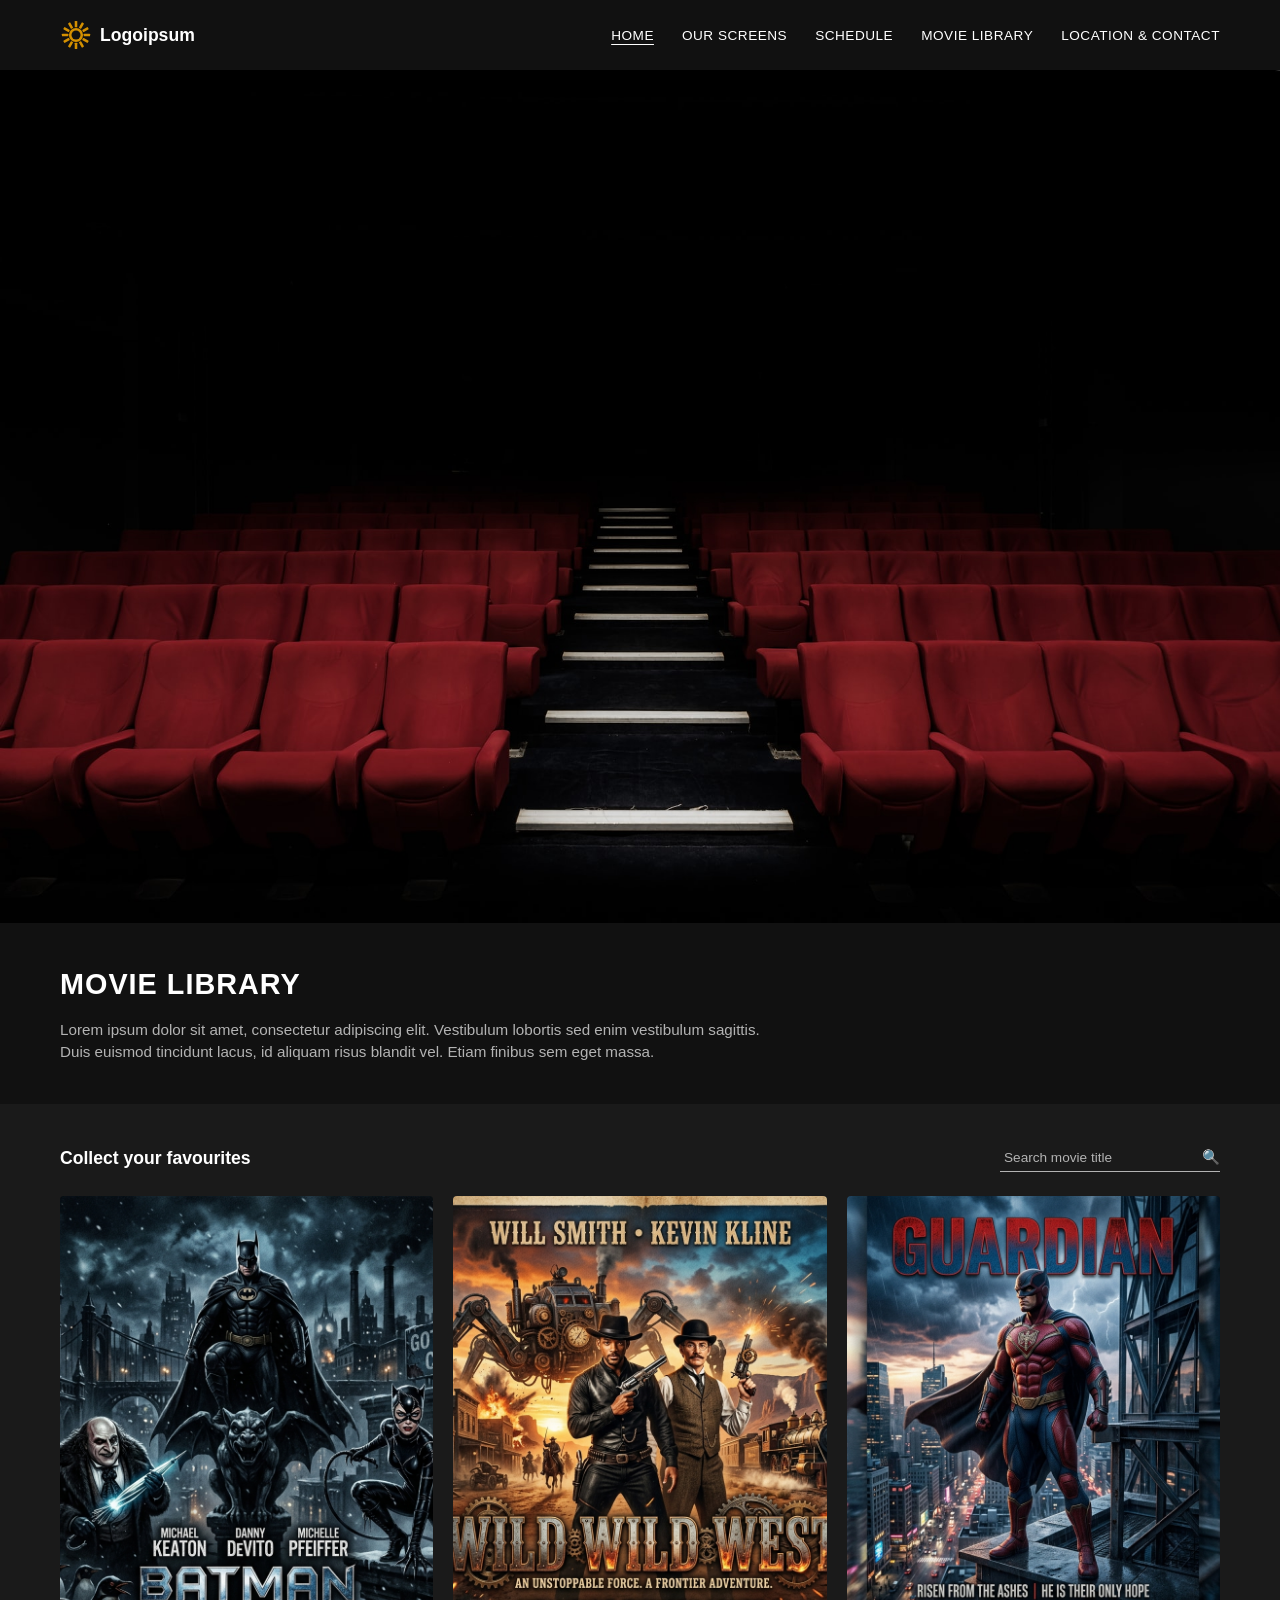
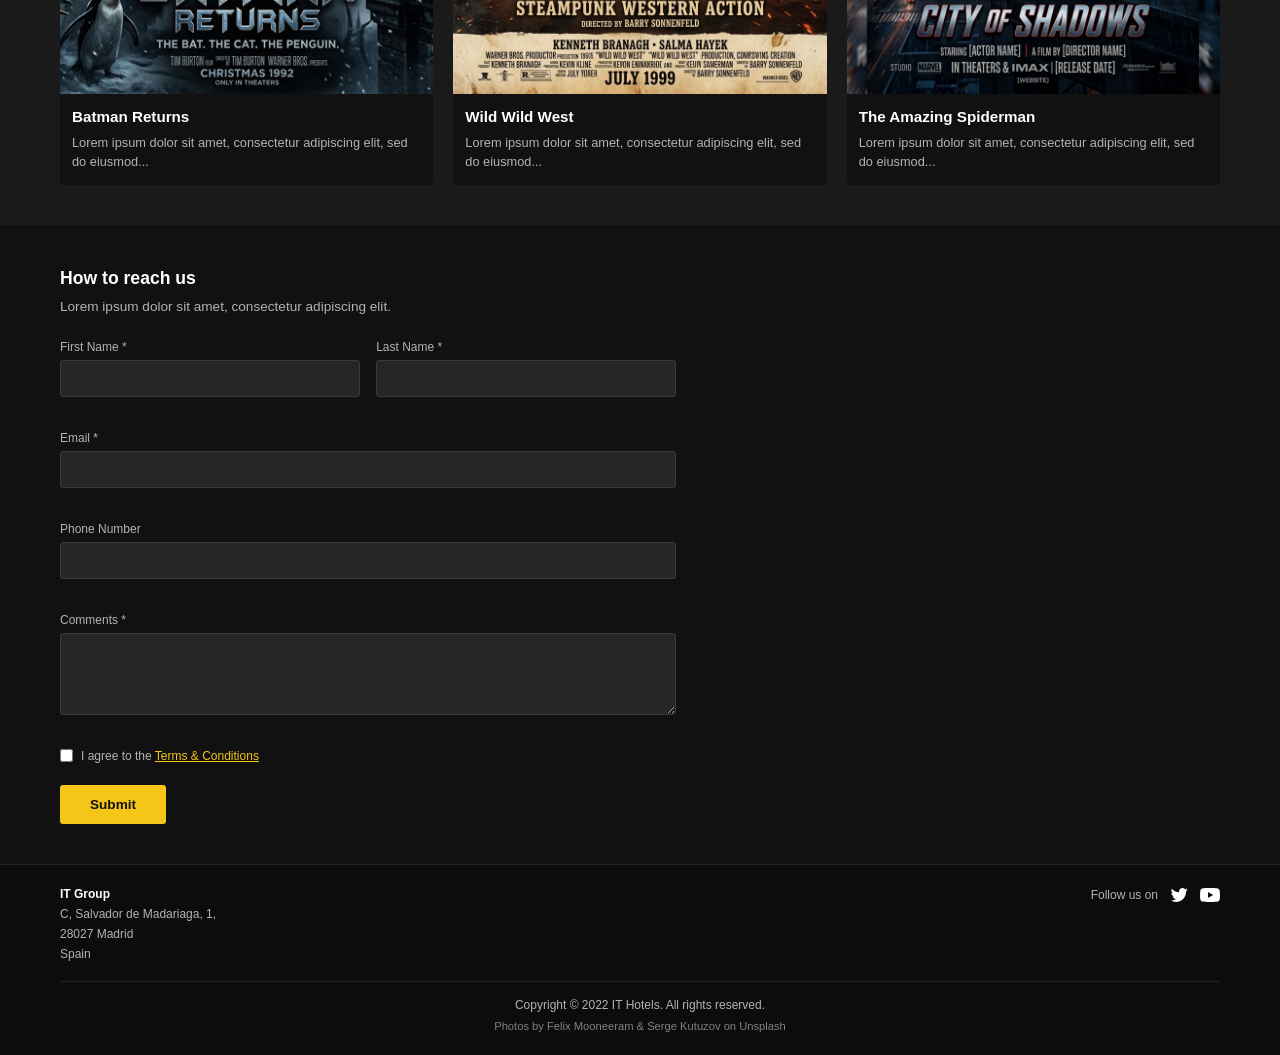
<file: movie-library/index.html>
<!doctype html>
<html lang="en">
  <head>
    <meta charset="UTF-8" />
    <meta name="viewport" content="width=device-width, initial-scale=1.0" />
    <title>Movie Library</title>
    <link rel="stylesheet" href="css/style.css" />
  </head>
  <body>
    <!-- ===== HEADER ===== -->
    <header class="site-header">
      <div class="container header-inner">
        <a href="#" class="logo">
          <img
            src="assets/images/logo.svg"
            alt="Logoipsum"
            onerror="this.style.display = 'none'"
          />
          <span>Logoipsum</span>
        </a>

        <nav class="main-nav" id="main-nav">
          <ul>
            <li><a href="index.html" class="is-active">Home</a></li>
            <li><a href="our-screens.html">Our Screens</a></li>
            <li><a href="schedule.html">Schedule</a></li>
            <li><a href="movie-library.html">Movie Library</a></li>
            <li><a href="location-contact.html">Location &amp; Contact</a></li>
          </ul>
        </nav>

        <button
          class="hamburger"
          id="hamburger-btn"
          aria-label="Open menu"
          aria-expanded="false"
          aria-controls="main-nav"
        >
          <span></span>
          <span></span>
          <span></span>
        </button>
      </div>
    </header>

    <!-- ===== MAIN VISUAL ===== -->
    <section class="main-visual">
      <img
        src="assets/images/cba0d8d907535d142b6c06bbac8f9586c64203f1.jpg"
        alt="Cinema banner"
      />
    </section>

    <!-- ===== SITE INTRODUCTION ===== -->
    <section class="site-intro">
      <div class="container">
        <h1>MOVIE LIBRARY</h1>
        <p>
          Lorem ipsum dolor sit amet, consectetur adipiscing elit. Vestibulum
          lobortis sed enim vestibulum sagittis. Duis euismod tincidunt lacus,
          id aliquam risus blandit vel. Etiam finibus sem eget massa.
        </p>
      </div>
    </section>

    <!-- ===== COLLECT YOUR FAVOURITES ===== -->
    <section class="favourites">
      <div class="container">
        <div class="favourites-header">
          <h2>Collect your favourites</h2>
          <div class="search-box">
            <input
              type="text"
              id="movie-search"
              placeholder="Search movie title"
              autocomplete="off"
            />
            <button type="button" id="search-btn" aria-label="Search">
              🔍
            </button>
          </div>
        </div>

        <!-- Live search results dropdown (populated by JS from TVMaze API) -->
        <div class="search-results" id="search-results" hidden></div>

        <div class="movie-grid" id="movie-grid">
          <div class="movie-card" data-static="true">
            <div class="movie-card-image">
              <img
                src="assets/images/batman-returns.jpg"
                alt="Batman Returns"
                onerror="
                  this.src =
                    'https://via.placeholder.com/300x400/222/999?text=Batman+Returns'
                "
              />
            </div>
            <h3>Batman Returns</h3>
            <p>
              Lorem ipsum dolor sit amet, consectetur adipiscing elit, sed do
              eiusmod...
            </p>
          </div>

          <div class="movie-card" data-static="true">
            <div class="movie-card-image">
              <img
                src="assets/images/wild-wild-west.jpg"
                alt="Wild Wild West"
                onerror="
                  this.src =
                    'https://via.placeholder.com/300x400/222/999?text=Wild+Wild+West'
                "
              />
            </div>
            <h3>Wild Wild West</h3>
            <p>
              Lorem ipsum dolor sit amet, consectetur adipiscing elit, sed do
              eiusmod...
            </p>
          </div>

          <div class="movie-card" data-static="true">
            <div class="movie-card-image">
              <img
                src="assets/images/amazing-spiderman.jpg"
                alt="The Amazing Spiderman"
                onerror="
                  this.src =
                    'https://via.placeholder.com/300x400/222/999?text=Amazing+Spiderman'
                "
              />
            </div>
            <h3>The Amazing Spiderman</h3>
            <p>
              Lorem ipsum dolor sit amet, consectetur adipiscing elit, sed do
              eiusmod...
            </p>
          </div>

          <!-- Movies added from search results get appended here by JS -->
        </div>
      </div>
    </section>

    <!-- ===== CONTACT US ===== -->
    <section class="contact-us">
      <div class="container contact-grid">
        <div class="contact-form-wrap">
          <h2>How to reach us</h2>
          <p class="contact-subtitle">
            Lorem ipsum dolor sit amet, consectetur adipiscing elit.
          </p>

          <form id="contact-form" novalidate>
            <div class="form-row">
              <div class="form-group">
                <label for="first-name">First Name *</label>
                <input type="text" id="first-name" name="firstName" required />
                <span class="error-message" id="error-first-name"></span>
              </div>
              <div class="form-group">
                <label for="last-name">Last Name *</label>
                <input type="text" id="last-name" name="lastName" required />
                <span class="error-message" id="error-last-name"></span>
              </div>
            </div>

            <div class="form-group">
              <label for="email">Email *</label>
              <input type="email" id="email" name="email" required />
              <span class="error-message" id="error-email"></span>
            </div>

            <div class="form-group">
              <label for="phone">Phone Number</label>
              <input type="tel" id="phone" name="phone" />
              <span class="error-message" id="error-phone"></span>
            </div>

            <div class="form-group">
              <label for="comments">Comments *</label>
              <textarea
                id="comments"
                name="comments"
                rows="4"
                required
              ></textarea>
              <span class="error-message" id="error-comments"></span>
            </div>

            <div class="form-group checkbox-group">
              <input type="checkbox" id="terms" name="terms" required />
              <label for="terms"
                >I agree to the
                <a
                  href="terms-and-conditions.html"
                  target="_blank"
                  rel="noopener"
                  >Terms &amp; Conditions</a
                ></label
              >
              <span class="error-message" id="error-terms"></span>
            </div>

            <button type="submit" class="btn-submit">Submit</button>

            <p class="form-status" id="form-status" hidden></p>
          </form>
        </div>

        <div class="contact-map-wrap">
          <iframe
            title="eBEYONDS location"
            src="https://www.google.com/maps?q=6.8448775,79.940426&z=16&output=embed"
            width="100%"
            height="100%"
            style="border: 0"
            allowfullscreen=""
            loading="lazy"
            referrerpolicy="no-referrer-when-downgrade"
          >
          </iframe>
        </div>
      </div>
    </section>

    <!-- ===== FOOTER ===== -->
    <footer class="site-footer">
    <div class="container">
      <div class="footer-top">
        <div class="footer-address">
          <p class="footer-company">IT Group</p>
          <p>C, Salvador de Madariaga, 1,</p>
          <p>28027 Madrid</p>
          <p>Spain</p>
        </div>

        <div class="footer-social">
          <span class="footer-social-label">Follow us on</span>
          <a href="https://x.com/ebeyonds" target="_blank" rel="noopener" aria-label="Twitter">
            <svg viewBox="0 0 24 24" width="18" height="18" fill="currentColor"><path d="M23.643 4.937c-.835.37-1.732.62-2.675.733.962-.576 1.7-1.49 2.048-2.578-.9.534-1.897.922-2.958 1.13-.85-.904-2.06-1.47-3.4-1.47-2.572 0-4.658 2.086-4.658 4.66 0 .364.042.718.12 1.06-3.873-.195-7.304-2.05-9.602-4.868-.4.69-.63 1.49-.63 2.342 0 1.616.823 3.043 2.072 3.878-.764-.025-1.482-.234-2.11-.583v.06c0 2.257 1.605 4.14 3.737 4.568-.392.106-.803.162-1.227.162-.3 0-.593-.028-.877-.082.593 1.85 2.313 3.198 4.352 3.234-1.595 1.25-3.604 1.995-5.786 1.995-.376 0-.747-.022-1.112-.065 2.062 1.323 4.51 2.093 7.14 2.093 8.57 0 13.255-7.098 13.255-13.254 0-.2-.005-.402-.014-.602.91-.658 1.7-1.477 2.323-2.41z"/></svg>
          </a>
          <a href="https://www.youtube.com/@ebeyondsDM" target="_blank" rel="noopener" aria-label="YouTube">
            <svg viewBox="0 0 24 24" width="20" height="20" fill="currentColor"><path d="M23.5 6.2a3.02 3.02 0 0 0-2.12-2.14C19.5 3.5 12 3.5 12 3.5s-7.5 0-9.38.56A3.02 3.02 0 0 0 .5 6.2 31.6 31.6 0 0 0 0 12a31.6 31.6 0 0 0 .5 5.8 3.02 3.02 0 0 0 2.12 2.14C4.5 20.5 12 20.5 12 20.5s7.5 0 9.38-.56a3.02 3.02 0 0 0 2.12-2.14A31.6 31.6 0 0 0 24 12a31.6 31.6 0 0 0-.5-5.8ZM9.6 15.6V8.4L15.8 12l-6.2 3.6Z"/></svg>
          </a>
        </div>
      </div>

      <div class="footer-bottom">
        <p>Copyright &copy; 2022 IT Hotels. All rights reserved.</p>
        <p class="footer-credits">Photos by Felix Mooneeram &amp; Serge Kutuzov on Unsplash</p>
      </div>
    </div>
  </footer>

    <script src="js/main.js"></script>
  </body>
</html>
</file>
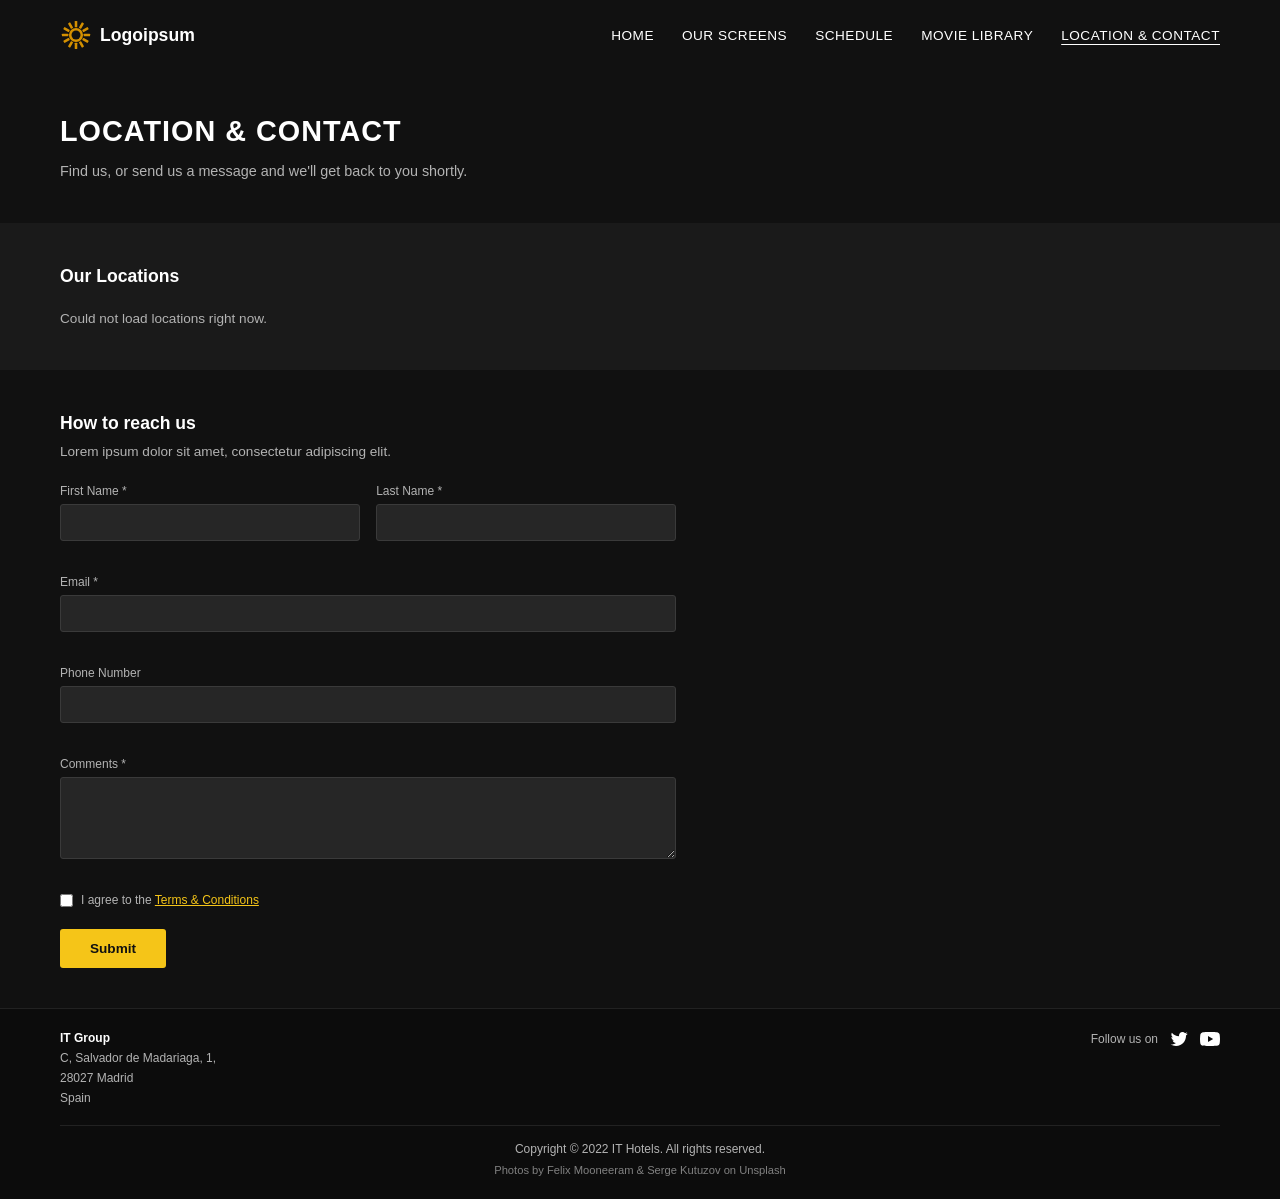
<file: movie-library/location-contact.html>
<!doctype html>
<html lang="en">
  <head>
    <meta charset="UTF-8" />
    <meta name="viewport" content="width=device-width, initial-scale=1.0" />
    <title>Location & Contact - Movie Library</title>
    <link rel="stylesheet" href="css/style.css" />
  </head>
  <body>
    <!-- ===== HEADER ===== -->
    <header class="site-header">
      <div class="container header-inner">
        <a href="index.html" class="logo">
          <img
            src="assets/images/logo.svg"
            alt="Logoipsum"
            onerror="this.style.display = 'none'"
          />
          <span>Logoipsum</span>
        </a>

        <nav class="main-nav" id="main-nav">
          <ul>
            <li><a href="index.html">Home</a></li>
            <li><a href="our-screens.html">Our Screens</a></li>
            <li><a href="schedule.html">Schedule</a></li>
            <li><a href="index.html">Movie Library</a></li>
            <li>
              <a href="location-contact.html" class="is-active"
                >Location &amp; Contact</a
              >
            </li>
          </ul>
        </nav>

        <button
          class="hamburger"
          id="hamburger-btn"
          aria-label="Open menu"
          aria-expanded="false"
          aria-controls="main-nav"
        >
          <span></span>
          <span></span>
          <span></span>
        </button>
      </div>
    </header>

    <!-- ===== PAGE TITLE ===== -->
    <section class="page-title">
      <div class="container">
        <h1>LOCATION &amp; CONTACT</h1>
        <p>Find us, or send us a message and we'll get back to you shortly.</p>
      </div>
    </section>

    <!-- ===== OUR LOCATIONS ===== -->
    <section class="locations-list-section">
      <div class="container">
        <h2>Our Locations</h2>
        <div class="locations-list" id="locations-list">
          <p class="locations-loading">Loading locations...</p>
        </div>
      </div>
    </section>

    <!-- ===== CONTACT FORM + MAP ===== -->
    <section class="contact-us">
      <div class="container contact-grid">
        <div class="contact-form-wrap">
          <h2>How to reach us</h2>
          <p class="contact-subtitle">
            Lorem ipsum dolor sit amet, consectetur adipiscing elit.
          </p>

          <form id="contact-form" novalidate>
            <div class="form-row">
              <div class="form-group">
                <label for="first-name">First Name *</label>
                <input type="text" id="first-name" name="firstName" required />
                <span class="error-message" id="error-first-name"></span>
              </div>
              <div class="form-group">
                <label for="last-name">Last Name *</label>
                <input type="text" id="last-name" name="lastName" required />
                <span class="error-message" id="error-last-name"></span>
              </div>
            </div>

            <div class="form-group">
              <label for="email">Email *</label>
              <input type="email" id="email" name="email" required />
              <span class="error-message" id="error-email"></span>
            </div>

            <div class="form-group">
              <label for="phone">Phone Number</label>
              <input type="tel" id="phone" name="phone" />
              <span class="error-message" id="error-phone"></span>
            </div>

            <div class="form-group">
              <label for="comments">Comments *</label>
              <textarea
                id="comments"
                name="comments"
                rows="4"
                required
              ></textarea>
              <span class="error-message" id="error-comments"></span>
            </div>

            <div class="form-group checkbox-group">
              <input type="checkbox" id="terms" name="terms" required />
              <label for="terms"
                >I agree to the
                <a
                  href="terms-and-conditions.html"
                  target="_blank"
                  rel="noopener"
                  >Terms &amp; Conditions</a
                ></label
              >
              <span class="error-message" id="error-terms"></span>
            </div>

            <button type="submit" class="btn-submit">Submit</button>

            <p class="form-status" id="form-status" hidden></p>
          </form>
        </div>

        <div class="contact-map-wrap">
          <iframe
            id="location-map"
            title="Map"
            src="https://www.google.com/maps?q=6.8448775,79.940426&z=16&output=embed"
            width="100%"
            height="100%"
            style="border: 0"
            allowfullscreen=""
            loading="lazy"
            referrerpolicy="no-referrer-when-downgrade"
          >
          </iframe>
        </div>
      </div>
    </section>

    <!-- ===== FOOTER ===== -->
    <footer class="site-footer">
      <div class="container">
        <div class="footer-top">
          <div class="footer-address">
            <p class="footer-company">IT Group</p>
            <p>C, Salvador de Madariaga, 1,</p>
            <p>28027 Madrid</p>
            <p>Spain</p>
          </div>

          <div class="footer-social">
            <span class="footer-social-label">Follow us on</span>
            <a
              href="https://x.com/ebeyonds"
              target="_blank"
              rel="noopener"
              aria-label="Twitter"
            >
              <svg
                viewBox="0 0 24 24"
                width="18"
                height="18"
                fill="currentColor"
              >
                <path
                  d="M23.643 4.937c-.835.37-1.732.62-2.675.733.962-.576 1.7-1.49 2.048-2.578-.9.534-1.897.922-2.958 1.13-.85-.904-2.06-1.47-3.4-1.47-2.572 0-4.658 2.086-4.658 4.66 0 .364.042.718.12 1.06-3.873-.195-7.304-2.05-9.602-4.868-.4.69-.63 1.49-.63 2.342 0 1.616.823 3.043 2.072 3.878-.764-.025-1.482-.234-2.11-.583v.06c0 2.257 1.605 4.14 3.737 4.568-.392.106-.803.162-1.227.162-.3 0-.593-.028-.877-.082.593 1.85 2.313 3.198 4.352 3.234-1.595 1.25-3.604 1.995-5.786 1.995-.376 0-.747-.022-1.112-.065 2.062 1.323 4.51 2.093 7.14 2.093 8.57 0 13.255-7.098 13.255-13.254 0-.2-.005-.402-.014-.602.91-.658 1.7-1.477 2.323-2.41z"
                />
              </svg>
            </a>
            <a
              href="https://www.youtube.com/@ebeyondsDM"
              target="_blank"
              rel="noopener"
              aria-label="YouTube"
            >
              <svg
                viewBox="0 0 24 24"
                width="20"
                height="20"
                fill="currentColor"
              >
                <path
                  d="M23.5 6.2a3.02 3.02 0 0 0-2.12-2.14C19.5 3.5 12 3.5 12 3.5s-7.5 0-9.38.56A3.02 3.02 0 0 0 .5 6.2 31.6 31.6 0 0 0 0 12a31.6 31.6 0 0 0 .5 5.8 3.02 3.02 0 0 0 2.12 2.14C4.5 20.5 12 20.5 12 20.5s7.5 0 9.38-.56a3.02 3.02 0 0 0 2.12-2.14A31.6 31.6 0 0 0 24 12a31.6 31.6 0 0 0-.5-5.8ZM9.6 15.6V8.4L15.8 12l-6.2 3.6Z"
                />
              </svg>
            </a>
          </div>
        </div>

        <div class="footer-bottom">
          <p>Copyright &copy; 2022 IT Hotels. All rights reserved.</p>
          <p class="footer-credits">
            Photos by Felix Mooneeram &amp; Serge Kutuzov on Unsplash
          </p>
        </div>
      </div>
    </footer>

    <script src="js/main.js"></script>
    <script src="js/location.js"></script>
  </body>
</html>
</file>
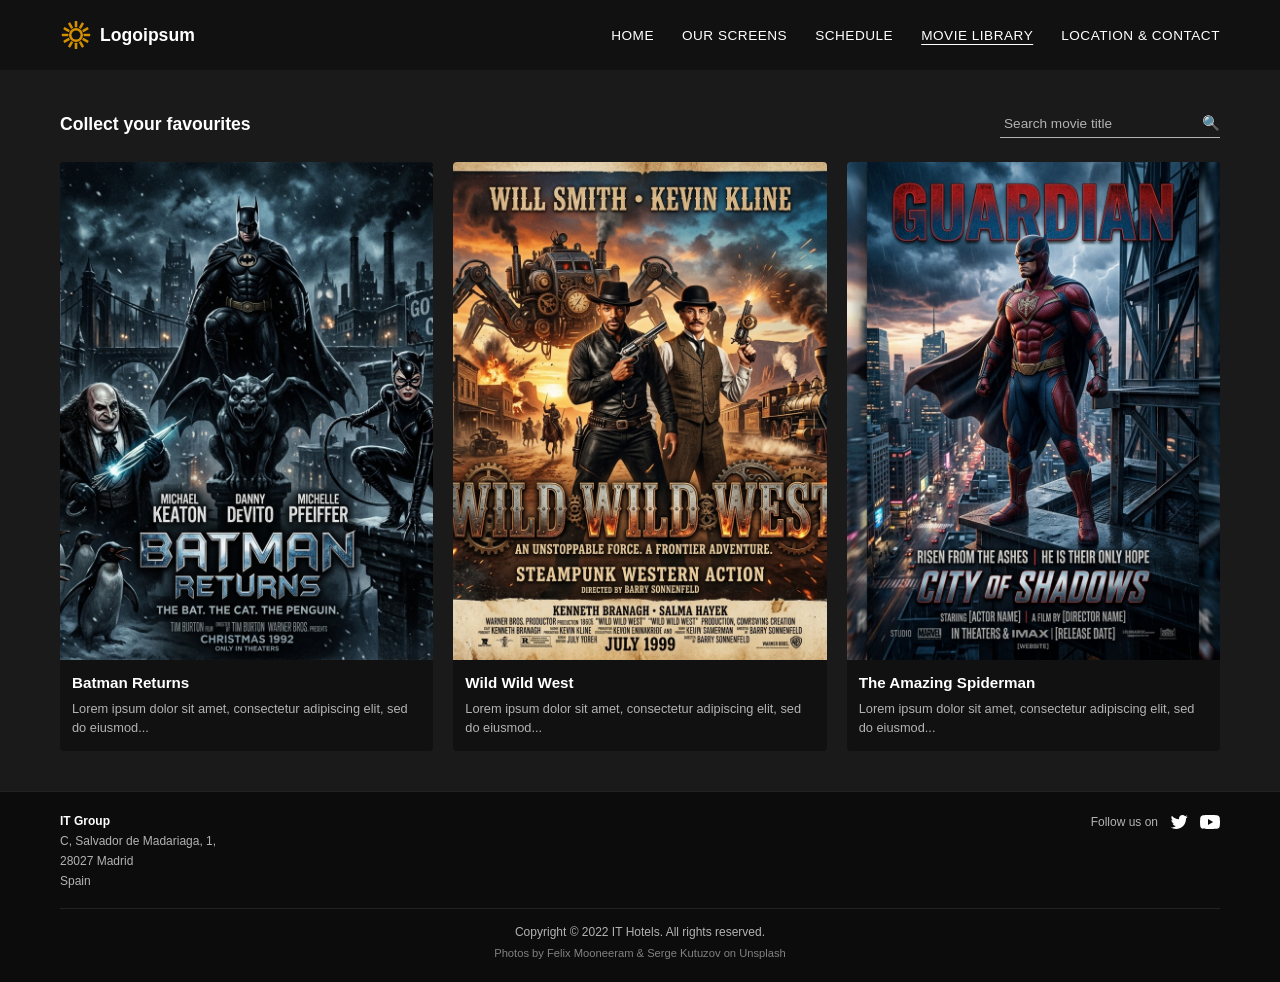
<file: movie-library/movie-library.html>
<!doctype html>
<html lang="en">
  <head>
    <meta charset="UTF-8" />
    <meta name="viewport" content="width=device-width, initial-scale=1.0" />
    <title>Movie Library - Movie Library</title>
    <link rel="stylesheet" href="css/style.css" />
  </head>
  <body>
    <!-- ===== HEADER ===== -->
    <header class="site-header">
      <div class="container header-inner">
        <a href="index.html" class="logo">
          <img
            src="assets/images/logo.svg"
            alt="Logoipsum"
            onerror="this.style.display = 'none'"
          />
          <span>Logoipsum</span>
        </a>

        <nav class="main-nav" id="main-nav">
          <ul>
            <li><a href="index.html">Home</a></li>
            <li><a href="our-screens.html">Our Screens</a></li>
            <li><a href="schedule.html">Schedule</a></li>
            <li>
              <a href="movie-library.html" class="is-active">Movie Library</a>
            </li>
            <li><a href="location-contact.html">Location &amp; Contact</a></li>
          </ul>
        </nav>

        <button
          class="hamburger"
          id="hamburger-btn"
          aria-label="Open menu"
          aria-expanded="false"
          aria-controls="main-nav"
        >
          <span></span>
          <span></span>
          <span></span>
        </button>
      </div>
    </header>


    <!-- ===== COLLECT YOUR FAVOURITES ===== -->
    <section class="favourites">
      <div class="container">
        <div class="favourites-header">
          <h2>Collect your favourites</h2>
          <div class="search-box">
            <input
              type="text"
              id="movie-search"
              placeholder="Search movie title"
              autocomplete="off"
            />
            <button type="button" id="search-btn" aria-label="Search">
              🔍
            </button>
          </div>
        </div>

        <!-- Live search results dropdown (populated by JS from TVMaze API) -->
        <div class="search-results" id="search-results" hidden></div>

        <div class="movie-grid" id="movie-grid">
          <!-- 3 static cards (from the design) -->
          <div class="movie-card" data-static="true">
            <div class="movie-card-image">
              <img
                src="assets/images/batman-returns.jpg"
                alt="Batman Returns"
                onerror="
                  this.src =
                    'https://via.placeholder.com/300x400/222/999?text=Batman+Returns'
                "
              />
            </div>
            <h3>Batman Returns</h3>
            <p>
              Lorem ipsum dolor sit amet, consectetur adipiscing elit, sed do
              eiusmod...
            </p>
          </div>

          <div class="movie-card" data-static="true">
            <div class="movie-card-image">
              <img
                src="assets/images/wild-wild-west.jpg"
                alt="Wild Wild West"
                onerror="
                  this.src =
                    'https://via.placeholder.com/300x400/222/999?text=Wild+Wild+West'
                "
              />
            </div>
            <h3>Wild Wild West</h3>
            <p>
              Lorem ipsum dolor sit amet, consectetur adipiscing elit, sed do
              eiusmod...
            </p>
          </div>

          <div class="movie-card" data-static="true">
            <div class="movie-card-image">
              <img
                src="assets/images/amazing-spiderman.jpg"
                alt="The Amazing Spiderman"
                onerror="
                  this.src =
                    'https://via.placeholder.com/300x400/222/999?text=Amazing+Spiderman'
                "
              />
            </div>
            <h3>The Amazing Spiderman</h3>
            <p>
              Lorem ipsum dolor sit amet, consectetur adipiscing elit, sed do
              eiusmod...
            </p>
          </div>
        </div>
      </div>
    </section>

    <!-- ===== FOOTER ===== -->
    <footer class="site-footer">
      <div class="container">
        <div class="footer-top">
          <div class="footer-address">
            <p class="footer-company">IT Group</p>
            <p>C, Salvador de Madariaga, 1,</p>
            <p>28027 Madrid</p>
            <p>Spain</p>
          </div>

          <div class="footer-social">
            <span class="footer-social-label">Follow us on</span>
            <a href="https://x.com/ebeyonds" target="_blank" rel="noopener" aria-label="Twitter">
              <svg
                viewBox="0 0 24 24"
                width="18"
                height="18"
                fill="currentColor"
              >
                <path
                  d="M23.643 4.937c-.835.37-1.732.62-2.675.733.962-.576 1.7-1.49 2.048-2.578-.9.534-1.897.922-2.958 1.13-.85-.904-2.06-1.47-3.4-1.47-2.572 0-4.658 2.086-4.658 4.66 0 .364.042.718.12 1.06-3.873-.195-7.304-2.05-9.602-4.868-.4.69-.63 1.49-.63 2.342 0 1.616.823 3.043 2.072 3.878-.764-.025-1.482-.234-2.11-.583v.06c0 2.257 1.605 4.14 3.737 4.568-.392.106-.803.162-1.227.162-.3 0-.593-.028-.877-.082.593 1.85 2.313 3.198 4.352 3.234-1.595 1.25-3.604 1.995-5.786 1.995-.376 0-.747-.022-1.112-.065 2.062 1.323 4.51 2.093 7.14 2.093 8.57 0 13.255-7.098 13.255-13.254 0-.2-.005-.402-.014-.602.91-.658 1.7-1.477 2.323-2.41z"
                />
              </svg>
            </a>
            <a href="https://www.youtube.com/@ebeyondsDM" target="_blank" rel="noopener" aria-label="YouTube">
              <svg
                viewBox="0 0 24 24"
                width="20"
                height="20"
                fill="currentColor"
              >
                <path
                  d="M23.5 6.2a3.02 3.02 0 0 0-2.12-2.14C19.5 3.5 12 3.5 12 3.5s-7.5 0-9.38.56A3.02 3.02 0 0 0 .5 6.2 31.6 31.6 0 0 0 0 12a31.6 31.6 0 0 0 .5 5.8 3.02 3.02 0 0 0 2.12 2.14C4.5 20.5 12 20.5 12 20.5s7.5 0 9.38-.56a3.02 3.02 0 0 0 2.12-2.14A31.6 31.6 0 0 0 24 12a31.6 31.6 0 0 0-.5-5.8ZM9.6 15.6V8.4L15.8 12l-6.2 3.6Z"
                />
              </svg>
            </a>
          </div>
        </div>

        <div class="footer-bottom">
          <p>Copyright &copy; 2022 IT Hotels. All rights reserved.</p>
          <p class="footer-credits">
            Photos by Felix Mooneeram &amp; Serge Kutuzov on Unsplash
          </p>
        </div>
      </div>
    </footer>

    <script src="js/main.js"></script>
  </body>
</html>
</file>
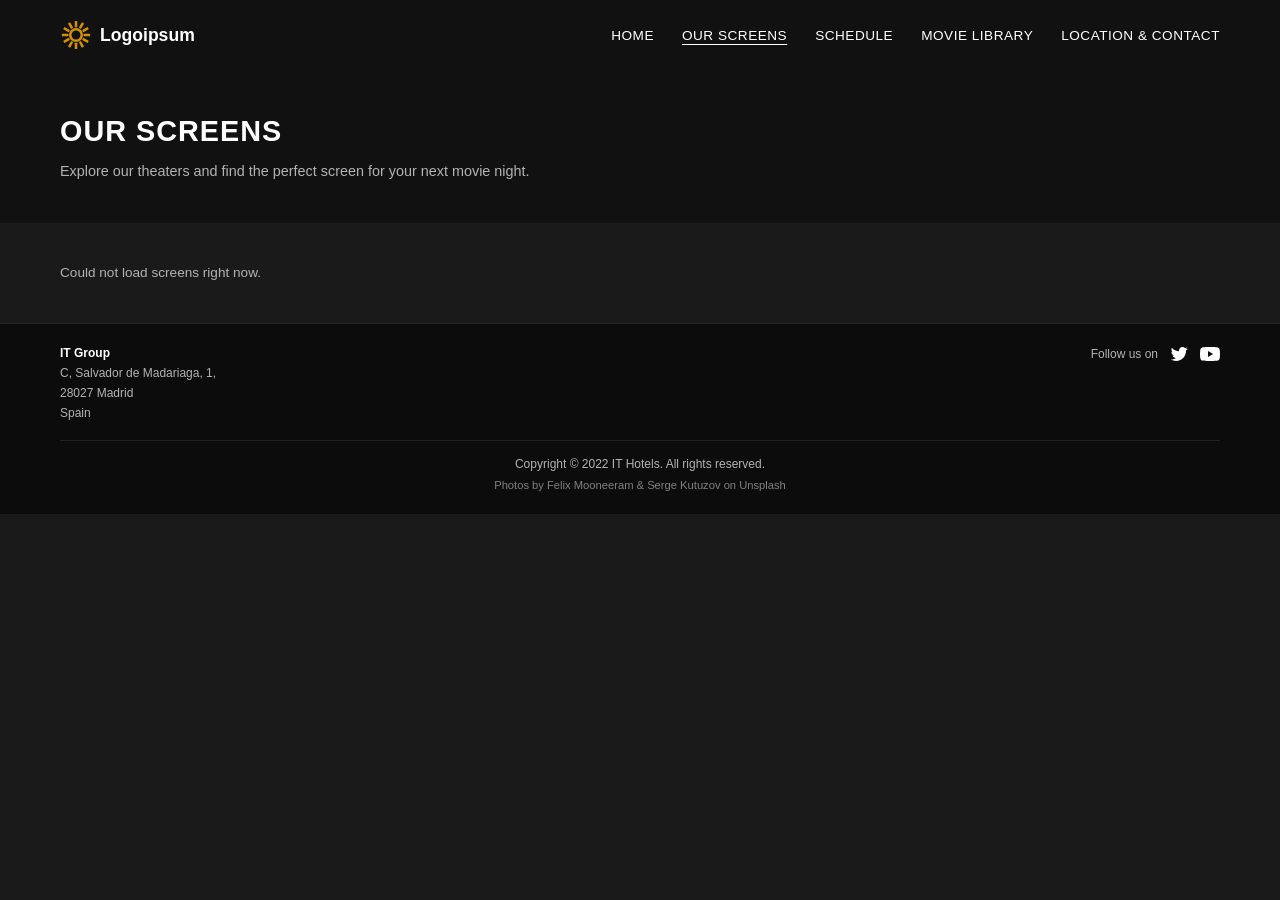
<file: movie-library/our-screens.html>
<!doctype html>
<html lang="en">
  <head>
    <meta charset="UTF-8" />
    <meta name="viewport" content="width=device-width, initial-scale=1.0" />
    <title>Our Screens - Movie Library</title>
    <link rel="stylesheet" href="css/style.css" />
  </head>
  <body>
    <!-- ===== HEADER ===== -->
    <header class="site-header">
      <div class="container header-inner">
        <a href="index.html" class="logo">
          <img
            src="assets/images/logo.svg"
            alt="Logoipsum"
            onerror="this.style.display = 'none'"
          />
          <span>Logoipsum</span>
        </a>

        <nav class="main-nav" id="main-nav">
          <ul>
            <li><a href="index.html">Home</a></li>
            <li>
              <a href="our-screens.html" class="is-active">Our Screens</a>
            </li>
            <li><a href="schedule.html">Schedule</a></li>
            <li><a href="index.html">Movie Library</a></li>
            <li><a href="location-contact.html">Location &amp; Contact</a></li>
          </ul>
        </nav>

        <button
          class="hamburger"
          id="hamburger-btn"
          aria-label="Open menu"
          aria-expanded="false"
          aria-controls="main-nav"
        >
          <span></span>
          <span></span>
          <span></span>
        </button>
      </div>
    </header>

    <!-- ===== PAGE TITLE ===== -->
    <section class="page-title">
      <div class="container">
        <h1>OUR SCREENS</h1>
        <p>
          Explore our theaters and find the perfect screen for your next movie
          night.
        </p>
      </div>
    </section>

    <!-- ===== SCREENS GALLERY ===== -->
    <section class="screens-section">
      <div class="container">
        <div class="screens-grid" id="screens-grid">
          <p class="screens-loading">Loading screens...</p>
        </div>
      </div>
    </section>

    <!-- ===== FOOTER ===== -->
    <footer class="site-footer">
      <div class="container">
        <div class="footer-top">
          <div class="footer-address">
            <p class="footer-company">IT Group</p>
            <p>C, Salvador de Madariaga, 1,</p>
            <p>28027 Madrid</p>
            <p>Spain</p>
          </div>

          <div class="footer-social">
            <span class="footer-social-label">Follow us on</span>
            <a href="https://x.com/ebeyonds" target="_blank" rel="noopener" aria-label="Twitter">
              <svg
                viewBox="0 0 24 24"
                width="18"
                height="18"
                fill="currentColor"
              >
                <path
                  d="M23.643 4.937c-.835.37-1.732.62-2.675.733.962-.576 1.7-1.49 2.048-2.578-.9.534-1.897.922-2.958 1.13-.85-.904-2.06-1.47-3.4-1.47-2.572 0-4.658 2.086-4.658 4.66 0 .364.042.718.12 1.06-3.873-.195-7.304-2.05-9.602-4.868-.4.69-.63 1.49-.63 2.342 0 1.616.823 3.043 2.072 3.878-.764-.025-1.482-.234-2.11-.583v.06c0 2.257 1.605 4.14 3.737 4.568-.392.106-.803.162-1.227.162-.3 0-.593-.028-.877-.082.593 1.85 2.313 3.198 4.352 3.234-1.595 1.25-3.604 1.995-5.786 1.995-.376 0-.747-.022-1.112-.065 2.062 1.323 4.51 2.093 7.14 2.093 8.57 0 13.255-7.098 13.255-13.254 0-.2-.005-.402-.014-.602.91-.658 1.7-1.477 2.323-2.41z"
                />
              </svg>
            </a>
            <a href="https://www.youtube.com/@ebeyondsDM" target="_blank" rel="noopener" aria-label="YouTube">
              <svg
                viewBox="0 0 24 24"
                width="20"
                height="20"
                fill="currentColor"
              >
                <path
                  d="M23.5 6.2a3.02 3.02 0 0 0-2.12-2.14C19.5 3.5 12 3.5 12 3.5s-7.5 0-9.38.56A3.02 3.02 0 0 0 .5 6.2 31.6 31.6 0 0 0 0 12a31.6 31.6 0 0 0 .5 5.8 3.02 3.02 0 0 0 2.12 2.14C4.5 20.5 12 20.5 12 20.5s7.5 0 9.38-.56a3.02 3.02 0 0 0 2.12-2.14A31.6 31.6 0 0 0 24 12a31.6 31.6 0 0 0-.5-5.8ZM9.6 15.6V8.4L15.8 12l-6.2 3.6Z"
                />
              </svg>
            </a>
          </div>
        </div>

        <div class="footer-bottom">
          <p>Copyright &copy; 2022 IT Hotels. All rights reserved.</p>
          <p class="footer-credits">
            Photos by Felix Mooneeram &amp; Serge Kutuzov on Unsplash
          </p>
        </div>
      </div>
    </footer>

    <script src="js/main.js"></script>
    <script src="js/screens.js"></script>
  </body>
</html>
</file>
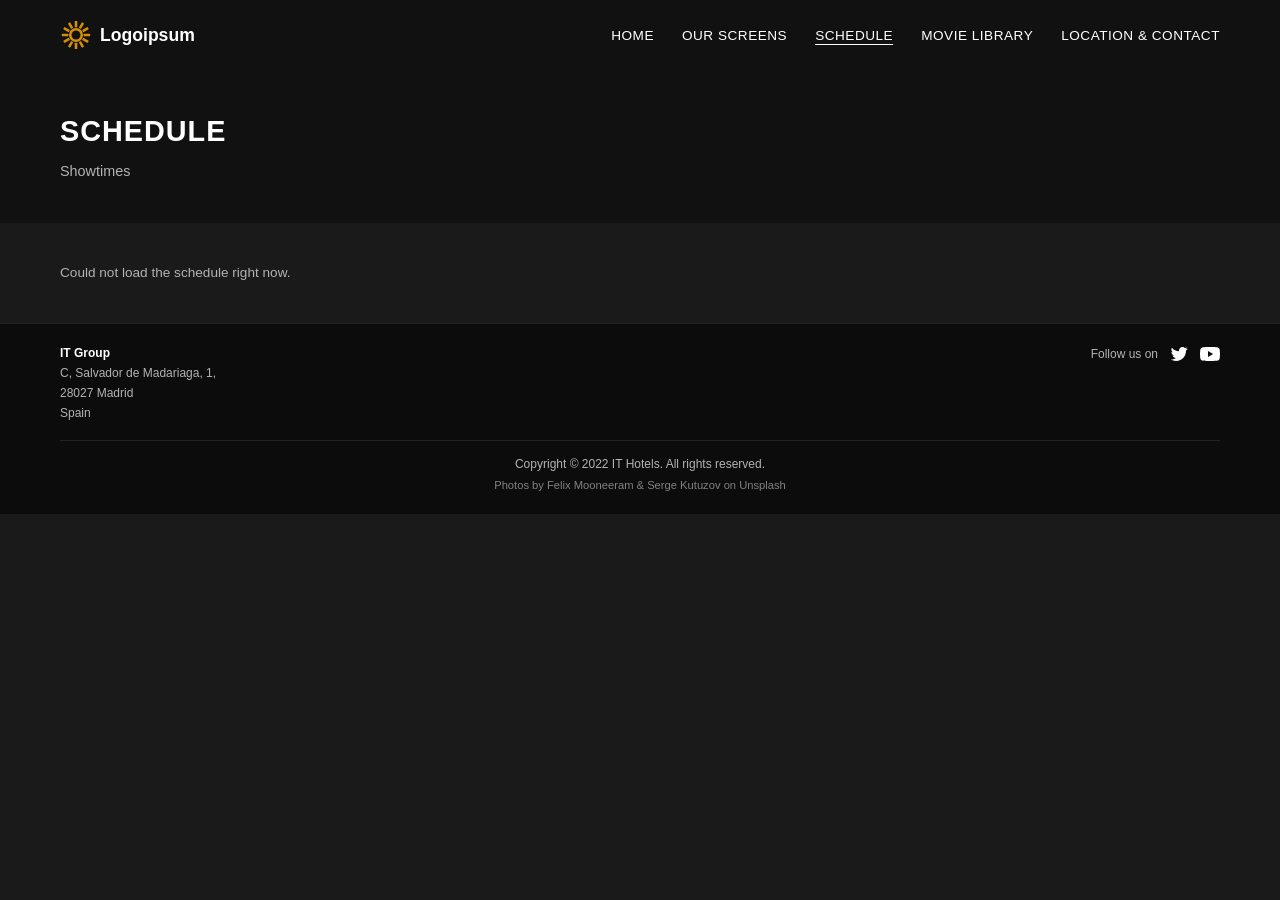
<file: movie-library/schedule.html>
<!doctype html>
<html lang="en">
  <head>
    <meta charset="UTF-8" />
    <meta name="viewport" content="width=device-width, initial-scale=1.0" />
    <title>Schedule - Movie Library</title>
    <link rel="stylesheet" href="css/style.css" />
  </head>
  <body>
    <!-- ===== HEADER ===== -->
    <header class="site-header">
      <div class="container header-inner">
        <a href="index.html" class="logo">
          <img
            src="assets/images/logo.svg"
            alt="Logoipsum"
            onerror="this.style.display = 'none'"
          />
          <span>Logoipsum</span>
        </a>

        <nav class="main-nav" id="main-nav">
          <ul>
            <li><a href="index.html">Home</a></li>
            <li><a href="our-screens.html">Our Screens</a></li>
            <li><a href="schedule.html" class="is-active">Schedule</a></li>
            <li><a href="index.html">Movie Library</a></li>
            <li><a href="location-contact.html">Location &amp; Contact</a></li>
          </ul>
        </nav>

        <button
          class="hamburger"
          id="hamburger-btn"
          aria-label="Open menu"
          aria-expanded="false"
          aria-controls="main-nav"
        >
          <span></span>
          <span></span>
          <span></span>
        </button>
      </div>
    </header>

    <!-- ===== PAGE TITLE ===== -->
    <section class="page-title">
      <div class="container">
        <h1>SCHEDULE</h1>
        <p id="schedule-date">Loading today's showtimes...</p>
      </div>
    </section>

    <!-- ===== SCHEDULE LIST (fetched from backend/schedule.php) ===== -->
    <section class="schedule-section">
      <div class="container">
        <div class="schedule-list" id="schedule-list">
          <p class="schedule-loading">Loading schedule...</p>
        </div>
      </div>
    </section>

    <!-- ===== FOOTER ===== -->
    <footer class="site-footer">
      <div class="container">
        <div class="footer-top">
          <div class="footer-address">
            <p class="footer-company">IT Group</p>
            <p>C, Salvador de Madariaga, 1,</p>
            <p>28027 Madrid</p>
            <p>Spain</p>
          </div>

          <div class="footer-social">
            <span class="footer-social-label">Follow us on</span>
            <a href="https://x.com/ebeyonds" target="_blank" rel="noopener" aria-label="Twitter">
              <svg
                viewBox="0 0 24 24"
                width="18"
                height="18"
                fill="currentColor"
              >
                <path
                  d="M23.643 4.937c-.835.37-1.732.62-2.675.733.962-.576 1.7-1.49 2.048-2.578-.9.534-1.897.922-2.958 1.13-.85-.904-2.06-1.47-3.4-1.47-2.572 0-4.658 2.086-4.658 4.66 0 .364.042.718.12 1.06-3.873-.195-7.304-2.05-9.602-4.868-.4.69-.63 1.49-.63 2.342 0 1.616.823 3.043 2.072 3.878-.764-.025-1.482-.234-2.11-.583v.06c0 2.257 1.605 4.14 3.737 4.568-.392.106-.803.162-1.227.162-.3 0-.593-.028-.877-.082.593 1.85 2.313 3.198 4.352 3.234-1.595 1.25-3.604 1.995-5.786 1.995-.376 0-.747-.022-1.112-.065 2.062 1.323 4.51 2.093 7.14 2.093 8.57 0 13.255-7.098 13.255-13.254 0-.2-.005-.402-.014-.602.91-.658 1.7-1.477 2.323-2.41z"
                />
              </svg>
            </a>
            <a href="https://www.youtube.com/@ebeyondsDM" target="_blank" rel="noopener" aria-label="YouTube">
              <svg
                viewBox="0 0 24 24"
                width="20"
                height="20"
                fill="currentColor"
              >
                <path
                  d="M23.5 6.2a3.02 3.02 0 0 0-2.12-2.14C19.5 3.5 12 3.5 12 3.5s-7.5 0-9.38.56A3.02 3.02 0 0 0 .5 6.2 31.6 31.6 0 0 0 0 12a31.6 31.6 0 0 0 .5 5.8 3.02 3.02 0 0 0 2.12 2.14C4.5 20.5 12 20.5 12 20.5s7.5 0 9.38-.56a3.02 3.02 0 0 0 2.12-2.14A31.6 31.6 0 0 0 24 12a31.6 31.6 0 0 0-.5-5.8ZM9.6 15.6V8.4L15.8 12l-6.2 3.6Z"
                />
              </svg>
            </a>
          </div>
        </div>

        <div class="footer-bottom">
          <p>Copyright &copy; 2022 IT Hotels. All rights reserved.</p>
          <p class="footer-credits">
            Photos by Felix Mooneeram &amp; Serge Kutuzov on Unsplash
          </p>
        </div>
      </div>
    </footer>

    <script src="js/main.js"></script>
    <script src="js/schedule.js"></script>
  </body>
</html>
</file>
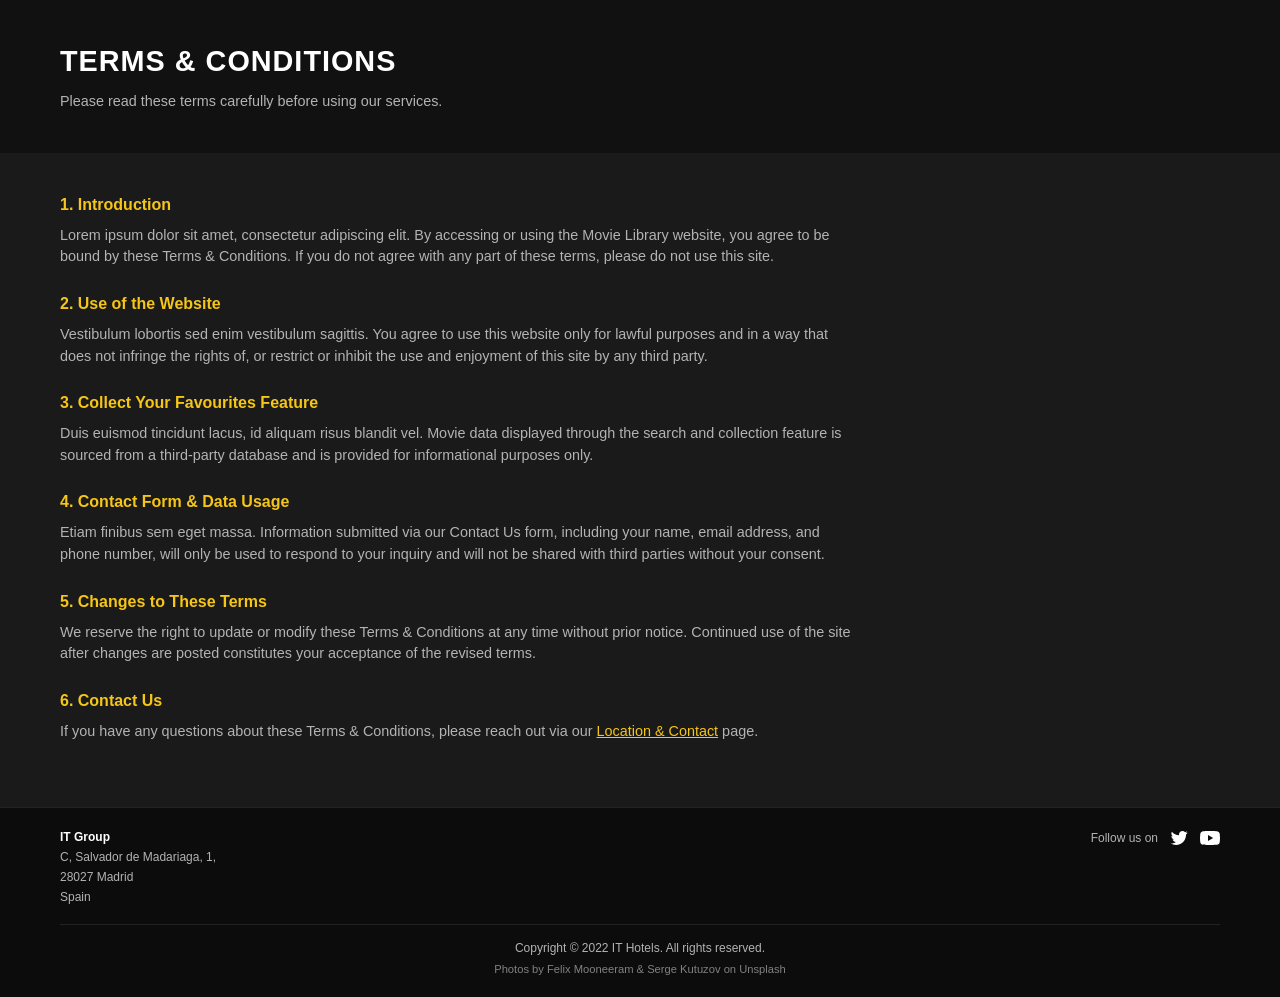
<file: movie-library/terms-and-conditions.html>
<!doctype html>
<html lang="en">
  <head>
    <meta charset="UTF-8" />
    <meta name="viewport" content="width=device-width, initial-scale=1.0" />
    <title>Terms & Conditions - Movie Library</title>
    <link rel="stylesheet" href="css/style.css" />
  </head>
  <body>
    <!-- ===== PAGE TITLE ===== -->
    <section class="page-title">
      <div class="container">
        <h1>TERMS &amp; CONDITIONS</h1>
        <p>Please read these terms carefully before using our services.</p>
      </div>
    </section>

    <!-- ===== TERMS CONTENT ===== -->
    <section class="legal-content">
      <div class="container">
        <h2>1. Introduction</h2>
        <p>
          Lorem ipsum dolor sit amet, consectetur adipiscing elit. By accessing
          or using the Movie Library website, you agree to be bound by these
          Terms &amp; Conditions. If you do not agree with any part of these
          terms, please do not use this site.
        </p>

        <h2>2. Use of the Website</h2>
        <p>
          Vestibulum lobortis sed enim vestibulum sagittis. You agree to use
          this website only for lawful purposes and in a way that does not
          infringe the rights of, or restrict or inhibit the use and enjoyment
          of this site by any third party.
        </p>

        <h2>3. Collect Your Favourites Feature</h2>
        <p>
          Duis euismod tincidunt lacus, id aliquam risus blandit vel. Movie data
          displayed through the search and collection feature is sourced from a
          third-party database and is provided for informational purposes only.
        </p>

        <h2>4. Contact Form &amp; Data Usage</h2>
        <p>
          Etiam finibus sem eget massa. Information submitted via our Contact Us
          form, including your name, email address, and phone number, will only
          be used to respond to your inquiry and will not be shared with third
          parties without your consent.
        </p>

        <h2>5. Changes to These Terms</h2>
        <p>
          We reserve the right to update or modify these Terms &amp; Conditions
          at any time without prior notice. Continued use of the site after
          changes are posted constitutes your acceptance of the revised terms.
        </p>

        <h2>6. Contact Us</h2>
        <p>
          If you have any questions about these Terms &amp; Conditions, please
          reach out via our
          <a href="location-contact.html">Location &amp; Contact</a> page.
        </p>
      </div>
    </section>

    <!-- ===== FOOTER ===== -->
    <footer class="site-footer">
      <div class="container">
        <div class="footer-top">
          <div class="footer-address">
            <p class="footer-company">IT Group</p>
            <p>C, Salvador de Madariaga, 1,</p>
            <p>28027 Madrid</p>
            <p>Spain</p>
          </div>

          <div class="footer-social">
            <span class="footer-social-label">Follow us on</span>
            <a
              href="https://x.com/ebeyonds"
              target="_blank"
              rel="noopener"
              aria-label="Twitter"
            >
              <svg
                viewBox="0 0 24 24"
                width="18"
                height="18"
                fill="currentColor"
              >
                <path
                  d="M23.643 4.937c-.835.37-1.732.62-2.675.733.962-.576 1.7-1.49 2.048-2.578-.9.534-1.897.922-2.958 1.13-.85-.904-2.06-1.47-3.4-1.47-2.572 0-4.658 2.086-4.658 4.66 0 .364.042.718.12 1.06-3.873-.195-7.304-2.05-9.602-4.868-.4.69-.63 1.49-.63 2.342 0 1.616.823 3.043 2.072 3.878-.764-.025-1.482-.234-2.11-.583v.06c0 2.257 1.605 4.14 3.737 4.568-.392.106-.803.162-1.227.162-.3 0-.593-.028-.877-.082.593 1.85 2.313 3.198 4.352 3.234-1.595 1.25-3.604 1.995-5.786 1.995-.376 0-.747-.022-1.112-.065 2.062 1.323 4.51 2.093 7.14 2.093 8.57 0 13.255-7.098 13.255-13.254 0-.2-.005-.402-.014-.602.91-.658 1.7-1.477 2.323-2.41z"
                />
              </svg>
            </a>
            <a
              href="https://www.youtube.com/@ebeyondsDM"
              target="_blank"
              rel="noopener"
              aria-label="YouTube"
            >
              <svg
                viewBox="0 0 24 24"
                width="20"
                height="20"
                fill="currentColor"
              >
                <path
                  d="M23.5 6.2a3.02 3.02 0 0 0-2.12-2.14C19.5 3.5 12 3.5 12 3.5s-7.5 0-9.38.56A3.02 3.02 0 0 0 .5 6.2 31.6 31.6 0 0 0 0 12a31.6 31.6 0 0 0 .5 5.8 3.02 3.02 0 0 0 2.12 2.14C4.5 20.5 12 20.5 12 20.5s7.5 0 9.38-.56a3.02 3.02 0 0 0 2.12-2.14A31.6 31.6 0 0 0 24 12a31.6 31.6 0 0 0-.5-5.8ZM9.6 15.6V8.4L15.8 12l-6.2 3.6Z"
                />
              </svg>
            </a>
          </div>
        </div>

        <div class="footer-bottom">
          <p>Copyright &copy; 2022 IT Hotels. All rights reserved.</p>
          <p class="footer-credits">
            Photos by Felix Mooneeram &amp; Serge Kutuzov on Unsplash
          </p>
        </div>
      </div>
    </footer>

    <script src="js/main.js"></script>
  </body>
</html>
</file>
<file: movie-library/css/style.css>
/* ============================================
   RESET & VARIABLES
   ============================================ */
*,
*::before,
*::after {
  box-sizing: border-box;
  margin: 0;
  padding: 0;
}

:root {
  --color-bg-dark: #1a1a1a;
  --color-bg-darker: #111111;
  --color-accent: #f5c518;
  --color-text-light: #ffffff;
  --color-text-muted: #b3b3b3;
  --color-error: #e74c3c;
  --max-width: 1200px;
  --header-height: 70px;
}

body {
  font-family: Arial, Helvetica, sans-serif;
  background-color: var(--color-bg-dark);
  color: var(--color-text-light);
  line-height: 1.5;
}

img {
  max-width: 100%;
  display: block;
}
a {
  color: inherit;
  text-decoration: none;
}
ul {
  list-style: none;
}

.container {
  max-width: var(--max-width);
  margin: 0 auto;
  padding: 0 20px;
}

/* ============================================
   HEADER
   ============================================ */
.site-header {
  background-color: var(--color-bg-darker);
  height: var(--header-height);
  position: sticky;
  top: 0;
  z-index: 100;
}

.header-inner {
  height: 100%;
  display: flex;
  align-items: center;
  justify-content: space-between;
  gap: 20px;
}

.logo {
  display: flex;
  align-items: center;
  gap: 8px;
  font-weight: bold;
  font-size: 1.1rem;
  flex-shrink: 0;
}

.logo img {
  height: 32px;
  width: 32px;
  object-fit: contain;
}

.main-nav ul {
  display: flex;
  gap: 28px;
}

.main-nav a {
  font-size: 0.85rem;
  text-transform: uppercase;
  letter-spacing: 0.5px;
  color: var(--color-text-light);
  transition: color 0.2s ease;
}

.main-nav a:hover {
  color: var(--color-accent);
}

.main-nav a.is-active {
  text-decoration: underline;
  text-underline-offset: 4px;
}

.hamburger {
  display: none;
  flex-direction: column;
  justify-content: space-between;
  width: 26px;
  height: 18px;
  background: none;
  border: none;
  cursor: pointer;
  padding: 0;
  flex-shrink: 0;
}

.hamburger span {
  display: block;
  height: 2px;
  width: 100%;
  background-color: var(--color-text-light);
  transition:
    transform 0.25s ease,
    opacity 0.25s ease;
}

.hamburger.is-open span:nth-child(1) {
  transform: translateY(8px) rotate(45deg);
}
.hamburger.is-open span:nth-child(2) {
  opacity: 0;
}
.hamburger.is-open span:nth-child(3) {
  transform: translateY(-8px) rotate(-45deg);
}

/* ============================================
   MAIN VISUAL (HERO)
   ============================================ */
.main-visual {
  width: 100%;
}
.main-visual img {
  width: 100%;
  height: auto;
  display: block;
}

/* ============================================
   SITE INTRODUCTION
   ============================================ */
.site-intro {
  background-color: var(--color-bg-darker);
  padding: 40px 0;
}
.site-intro h1 {
  font-size: 1.8rem;
  letter-spacing: 1px;
  margin-bottom: 12px;
}
.site-intro p {
  max-width: 700px;
  color: var(--color-text-muted);
  font-size: 0.95rem;
}

/* ============================================
   COLLECT YOUR FAVOURITES
   ============================================ */
.favourites {
  padding: 40px 0;
  position: relative;
}

.favourites-header {
  display: flex;
  align-items: center;
  justify-content: space-between;
  margin-bottom: 12px;
  gap: 20px;
}

.favourites-header h2 {
  font-size: 1.1rem;
  font-weight: 600;
}

.search-box {
  display: flex;
  align-items: center;
  border-bottom: 1px solid var(--color-text-muted);
  min-width: 220px;
  position: relative;
}

.search-box input {
  background: none;
  border: none;
  color: var(--color-text-light);
  padding: 6px 4px;
  flex: 1;
  font-size: 0.85rem;
  outline: none;
}

.search-box input::placeholder {
  color: var(--color-text-muted);
}

.search-box button {
  background: none;
  border: none;
  color: var(--color-text-muted);
  cursor: pointer;
  font-size: 0.9rem;
}

/* Search results dropdown */
.search-results {
  position: absolute;
  right: 20px;
  top: 60px;
  width: 280px;
  max-height: 320px;
  overflow-y: auto;
  background-color: #222;
  border: 1px solid #333;
  border-radius: 4px;
  z-index: 50;
  box-shadow: 0 6px 16px rgba(0, 0, 0, 0.4);
}

.search-result-item {
  display: flex;
  align-items: center;
  gap: 10px;
  padding: 8px 10px;
  border-bottom: 1px solid #333;
}

.search-result-item:last-child {
  border-bottom: none;
}

.search-result-item img {
  width: 36px;
  height: 48px;
  object-fit: cover;
  border-radius: 2px;
  flex-shrink: 0;
}

.search-result-item .result-title {
  flex: 1;
  font-size: 0.8rem;
}

.search-result-item button {
  background-color: var(--color-accent);
  color: #111;
  border: none;
  border-radius: 3px;
  padding: 4px 8px;
  font-size: 0.7rem;
  cursor: pointer;
  flex-shrink: 0;
}

.search-result-item button:disabled {
  background-color: #555;
  color: #999;
  cursor: not-allowed;
}

.search-no-results {
  padding: 12px;
  font-size: 0.8rem;
  color: var(--color-text-muted);
  text-align: center;
}

.movie-grid {
  display: grid;
  grid-template-columns: repeat(3, 1fr);
  gap: 20px;
  margin-top: 24px;
}

.movie-card {
  background-color: var(--color-bg-darker);
  border-radius: 4px;
  overflow: hidden;
  position: relative;
}

.movie-card-image {
  position: relative;
  aspect-ratio: 3 / 4;
  overflow: hidden;
}
.movie-card-image img {
  width: 100%;
  height: 100%;
  object-fit: cover;
}

.movie-card h3 {
  font-size: 0.95rem;
  padding: 12px 12px 4px;
}

.movie-card p {
  font-size: 0.8rem;
  color: var(--color-text-muted);
  padding: 0 12px 14px;
  display: -webkit-box;
  -webkit-line-clamp: 2;
  -webkit-box-orient: vertical;
  overflow: hidden;
}

.movie-card-remove {
  position: absolute;
  top: 10px;
  right: 10px;
  width: 26px;
  height: 26px;
  border-radius: 50%;
  border: none;
  background-color: rgba(0, 0, 0, 0.7);
  color: var(--color-text-light);
  font-size: 1rem;
  line-height: 1;
  cursor: pointer;
  display: flex;
  align-items: center;
  justify-content: center;
}

/* ============================================
   CONTACT US
   ============================================ */
.contact-us {
  background-color: var(--color-bg-darker);
  padding: 40px 0;
}

.contact-grid {
  display: grid;
  grid-template-columns: 1.2fr 1fr;
  gap: 30px;
}

.contact-form-wrap h2 {
  font-size: 1.1rem;
  margin-bottom: 6px;
}
.contact-subtitle {
  color: var(--color-text-muted);
  font-size: 0.85rem;
  margin-bottom: 20px;
}

.form-row {
  display: flex;
  gap: 16px;
}
.form-row .form-group {
  flex: 1;
}

.form-group {
  margin-bottom: 14px;
  display: flex;
  flex-direction: column;
}

.form-group label {
  font-size: 0.75rem;
  margin-bottom: 4px;
  color: var(--color-text-muted);
}

.form-group input,
.form-group textarea {
  background-color: #262626;
  border: 1px solid #3a3a3a;
  color: var(--color-text-light);
  padding: 10px;
  font-size: 0.85rem;
  border-radius: 3px;
  outline: none;
  font-family: inherit;
}

.form-group input:focus,
.form-group textarea:focus {
  border-color: var(--color-accent);
}

.form-group.has-error input,
.form-group.has-error textarea {
  border-color: var(--color-error);
}

.error-message {
  color: var(--color-error);
  font-size: 0.7rem;
  margin-top: 4px;
  min-height: 14px;
}

.checkbox-group {
  flex-direction: row;
  align-items: center;
  gap: 8px;
  flex-wrap: wrap;
}

.checkbox-group label {
  margin: 0;
  font-size: 0.75rem;
}
.checkbox-group a {
  color: var(--color-accent);
  text-decoration: underline;
}

.btn-submit {
  background-color: var(--color-accent);
  color: #111;
  border: none;
  padding: 12px 30px;
  font-size: 0.85rem;
  font-weight: bold;
  border-radius: 3px;
  cursor: pointer;
  margin-top: 6px;
}

.btn-submit:hover {
  opacity: 0.9;
}

.form-status {
  margin-top: 12px;
  font-size: 0.85rem;
  padding: 10px;
  border-radius: 3px;
}

.form-status.success {
  background-color: rgba(46, 204, 113, 0.15);
  color: #2ecc71;
}
.form-status.error {
  background-color: rgba(231, 76, 60, 0.15);
  color: var(--color-error);
}

.contact-map-wrap {
  min-height: 260px;
}
.contact-map-wrap iframe {
  width: 100%;
  height: 100%;
  min-height: 260px;
}

/* ============================================
   FOOTER
   ============================================ */
.site-footer {
  background-color: #0c0c0c;
  padding: 20px 0 16px;
  font-size: 0.75rem;
  color: var(--color-text-muted);
  border-top: 1px solid #222;
}

.footer-top {
  display: flex;
  justify-content: space-between;
  align-items: flex-start;
  flex-wrap: wrap;
  gap: 16px;
  padding-bottom: 16px;
}

.footer-address p {
  margin-bottom: 2px;
}
.footer-company {
  font-weight: bold;
  color: var(--color-text-light);
  margin-bottom: 4px;
}

.footer-social {
  display: flex;
  align-items: center;
  gap: 12px;
}

.footer-social-label {
  font-size: 0.75rem;
}

.footer-social a {
  color: var(--color-text-light);
  display: inline-flex;
  align-items: center;
}

.footer-social a:hover {
  color: var(--color-accent);
}

.footer-bottom {
  text-align: center;
  border-top: 1px solid #222;
  padding-top: 14px;
}

.footer-bottom p {
  margin-bottom: 4px;
}
.footer-credits {
  font-size: 0.7rem;
  opacity: 0.7;
}

@media (max-width: 600px) {
  .footer-top {
    flex-direction: column;
    align-items: center;
    text-align: center;
  }
}
/* ============================================
   RESPONSIVE — TABLET (<=1024px)
   ============================================ */
@media (max-width: 1024px) {
  .main-nav {
    display: none;
  }

  .hamburger {
    display: flex;
  }

  .main-nav.is-active {
    display: block;
    position: absolute;
    top: var(--header-height);
    left: 0;
    right: 0;
    background-color: var(--color-bg-darker);
    padding: 10px 20px;
    z-index: 99;
  }

  .main-nav.is-active ul {
    flex-direction: column;
    gap: 0;
  }
  .main-nav.is-active li {
    padding: 12px 0;
    border-bottom: 1px solid #2a2a2a;
  }

  .movie-grid {
    grid-template-columns: repeat(2, 1fr);
  }

  .contact-grid {
    grid-template-columns: 1fr;
  }
  .contact-map-wrap {
    min-height: 220px;
    order: 2;
  }
}

/* ============================================
   RESPONSIVE — MOBILE (<=600px)
   ============================================ */
@media (max-width: 600px) {
  .movie-grid {
    grid-template-columns: 1fr;
  }

  .favourites-header {
    flex-direction: column;
    align-items: flex-start;
  }
  .search-box {
    width: 100%;
  }
  .search-results {
    width: 100%;
    right: 0;
    left: 0;
    top: auto;
  }

  .form-row {
    flex-direction: column;
  }

  .footer-inner {
    flex-direction: column;
    text-align: center;
  }
  .footer-legal {
    text-align: center;
  }
}

/* ============================================
   PAGE TITLE (used on secondary pages)
   ============================================ */
.page-title {
  background-color: var(--color-bg-darker);
  padding: 40px 0;
}

.page-title h1 {
  font-size: 1.8rem;
  letter-spacing: 1px;
  margin-bottom: 8px;
}

.page-title p {
  color: var(--color-text-muted);
  font-size: 0.9rem;
}

/* ============================================
   LOCATIONS LIST (Location & Contact page)
   ============================================ */
.locations-list-section {
  padding: 40px 0;
}
.locations-list-section h2 {
  font-size: 1.1rem;
  margin-bottom: 20px;
}

.locations-list {
  display: grid;
  grid-template-columns: repeat(3, 1fr);
  gap: 16px;
}

.location-card {
  background-color: var(--color-bg-darker);
  border: 1px solid #2a2a2a;
  border-radius: 4px;
  padding: 16px;
  font-size: 0.8rem;
}

.location-card h3 {
  font-size: 0.95rem;
  margin-bottom: 8px;
}
.location-card p {
  color: var(--color-text-muted);
  margin-bottom: 4px;
}
.location-hours {
  color: var(--color-accent) !important;
}

.location-card.is-selected {
  border-color: var(--color-accent);
}

.btn-view-map {
  margin-top: 10px;
  background-color: var(--color-accent);
  color: #111;
  border: none;
  padding: 6px 14px;
  font-size: 0.75rem;
  font-weight: bold;
  border-radius: 3px;
  cursor: pointer;
}

.locations-loading,
.locations-error {
  color: var(--color-text-muted);
  font-size: 0.85rem;
}

@media (max-width: 1024px) {
  .locations-list {
    grid-template-columns: repeat(2, 1fr);
  }
}

@media (max-width: 600px) {
  .locations-list {
    grid-template-columns: 1fr;
  }
}

/* ============================================
   OUR SCREENS PAGE
   ============================================ */
.screens-section {
  padding: 40px 0;
}

.screens-grid {
  display: grid;
  grid-template-columns: repeat(2, 1fr);
  gap: 24px;
}

.screen-card {
  background-color: var(--color-bg-darker);
  border-radius: 4px;
  overflow: hidden;
  border: 1px solid #2a2a2a;
}

.screen-card-image {
  aspect-ratio: 16 / 10;
  overflow: hidden;
}
.screen-card-image img {
  width: 100%;
  height: 100%;
  object-fit: cover;
}

.screen-card-body {
  padding: 16px;
}
.screen-card-body h3 {
  font-size: 1rem;
  margin-bottom: 6px;
}

.screen-capacity {
  color: var(--color-accent);
  font-size: 0.8rem;
  margin-bottom: 8px;
  font-weight: bold;
}

.screen-description {
  color: var(--color-text-muted);
  font-size: 0.85rem;
  margin-bottom: 12px;
}

.screen-features {
  padding-left: 18px;
}
.screen-features li {
  list-style: disc;
  font-size: 0.8rem;
  color: var(--color-text-muted);
  margin-bottom: 4px;
}

.screens-loading,
.screens-error {
  color: var(--color-text-muted);
  font-size: 0.85rem;
}

@media (max-width: 768px) {
  .screens-grid {
    grid-template-columns: 1fr;
  }
}

/* ============================================
   SCHEDULE PAGE
   ============================================ */
.schedule-section {
  padding: 40px 0;
}

.schedule-list {
  display: flex;
  flex-direction: column;
  gap: 16px;
}

.schedule-row {
  display: flex;
  gap: 16px;
  background-color: var(--color-bg-darker);
  border: 1px solid #2a2a2a;
  border-radius: 4px;
  padding: 14px;
}

.schedule-poster {
  width: 90px;
  flex-shrink: 0;
  aspect-ratio: 3 / 4;
  overflow: hidden;
  border-radius: 3px;
}

.schedule-poster img {
  width: 100%;
  height: 100%;
  object-fit: cover;
}

.schedule-details {
  flex: 1;
}
.schedule-details h3 {
  font-size: 1rem;
  margin-bottom: 4px;
}

.schedule-meta {
  color: var(--color-text-muted);
  font-size: 0.8rem;
  margin-bottom: 10px;
}

.schedule-times {
  display: flex;
  flex-wrap: wrap;
  gap: 8px;
}

.showtime-chip {
  background-color: #262626;
  border: 1px solid var(--color-accent);
  color: var(--color-accent);
  font-size: 0.75rem;
  padding: 4px 10px;
  border-radius: 20px;
}

.schedule-loading,
.schedule-error {
  color: var(--color-text-muted);
  font-size: 0.85rem;
}

@media (max-width: 600px) {
  .schedule-row {
    flex-direction: column;
  }
  .schedule-poster {
    width: 100%;
    aspect-ratio: 16 / 9;
  }
}

/* ============================================
   LEGAL CONTENT (Terms & Conditions page)
   ============================================ */
.legal-content {
  padding: 40px 0 60px;
}

.legal-content h2 {
  font-size: 1rem;
  margin-top: 24px;
  margin-bottom: 8px;
  color: var(--color-accent);
}

.legal-content h2:first-child {
  margin-top: 0;
}

.legal-content p {
  color: var(--color-text-muted);
  font-size: 0.9rem;
  max-width: 800px;
  margin-bottom: 4px;
}

.legal-content a {
  color: var(--color-accent);
  text-decoration: underline;
}
</file>
